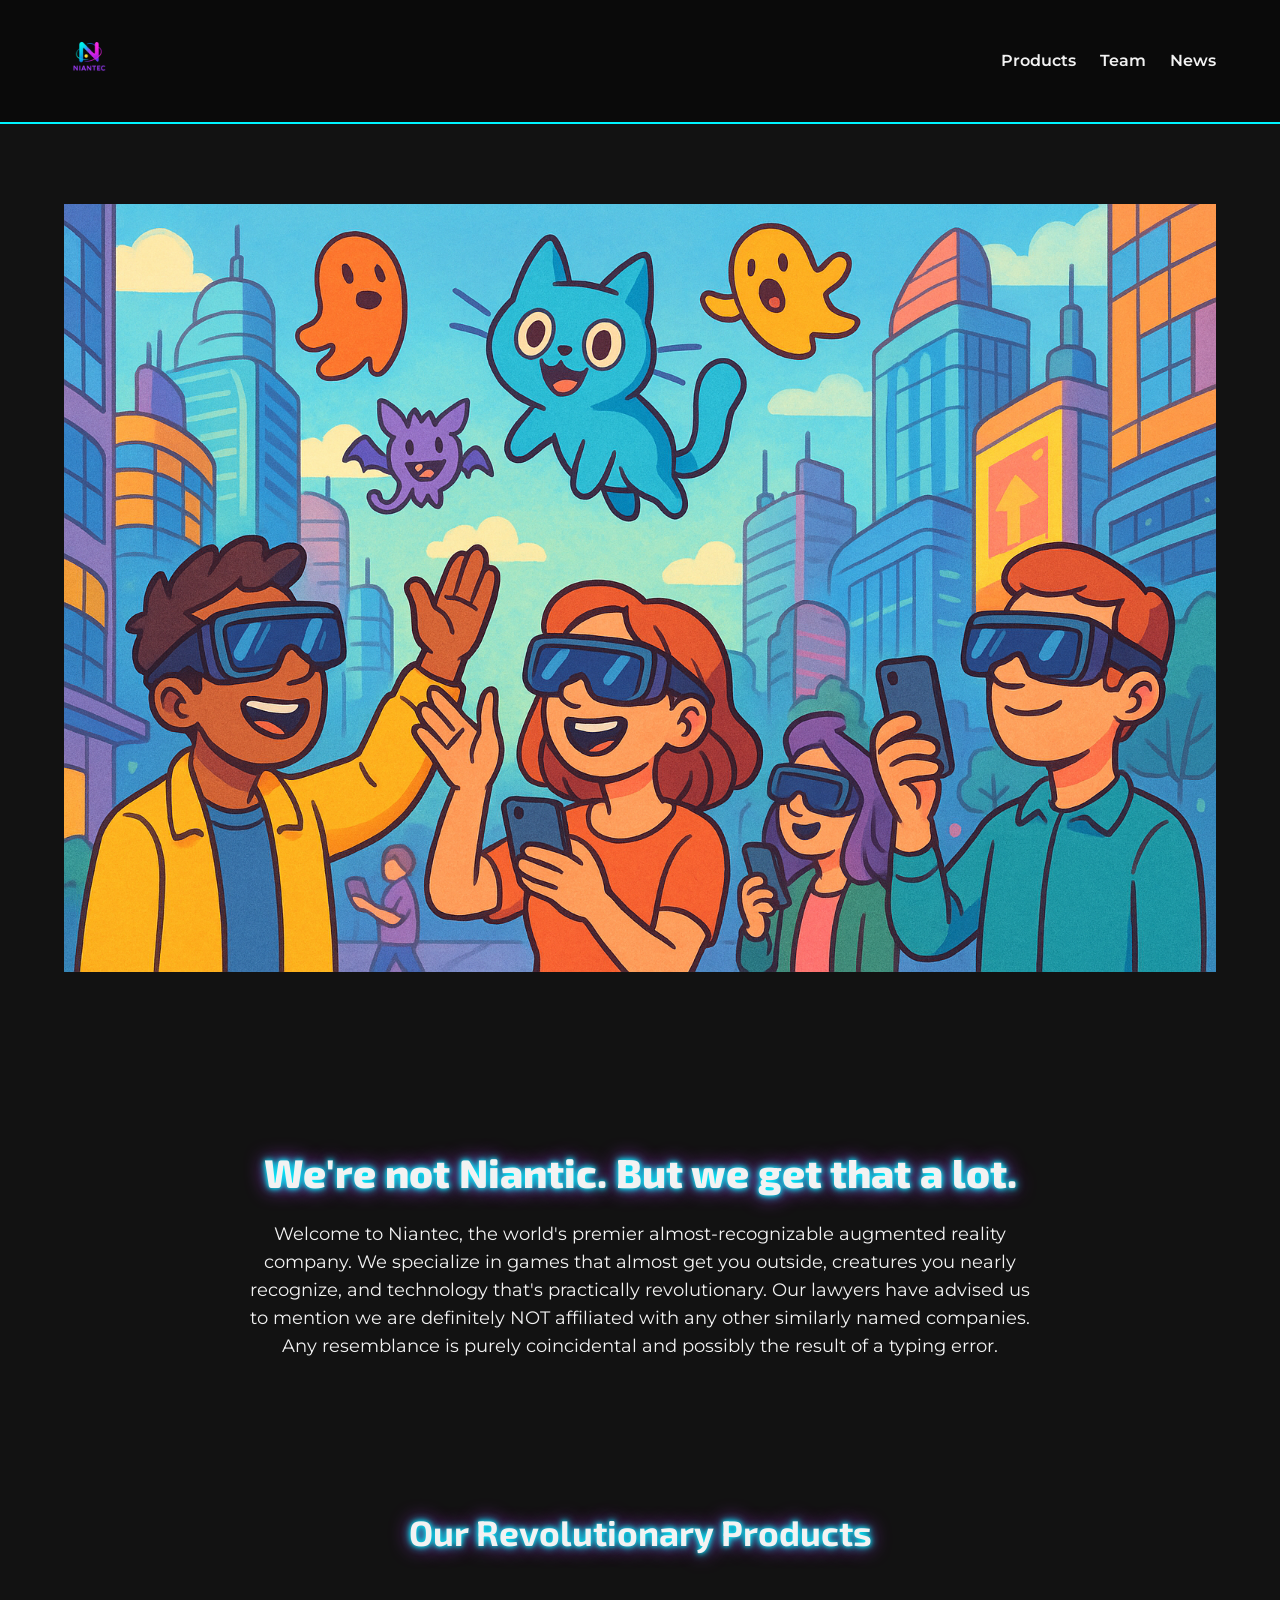
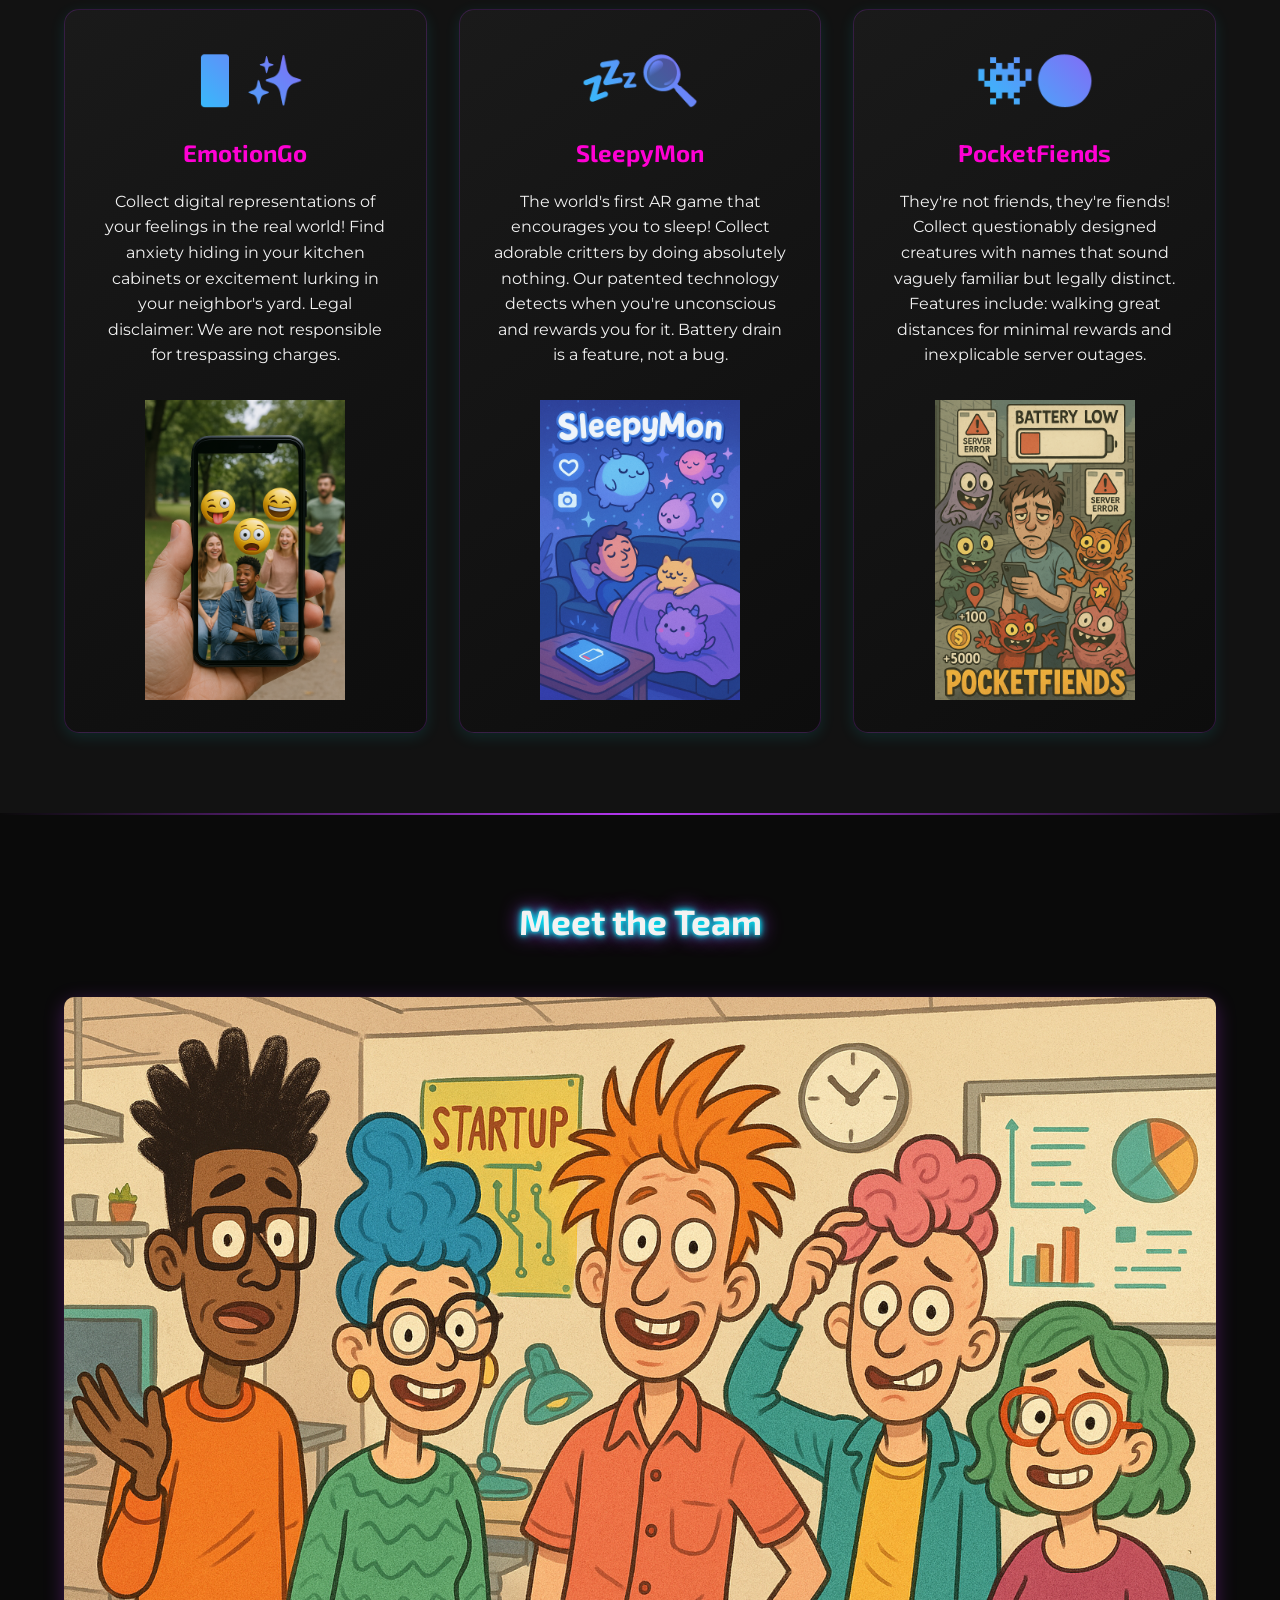
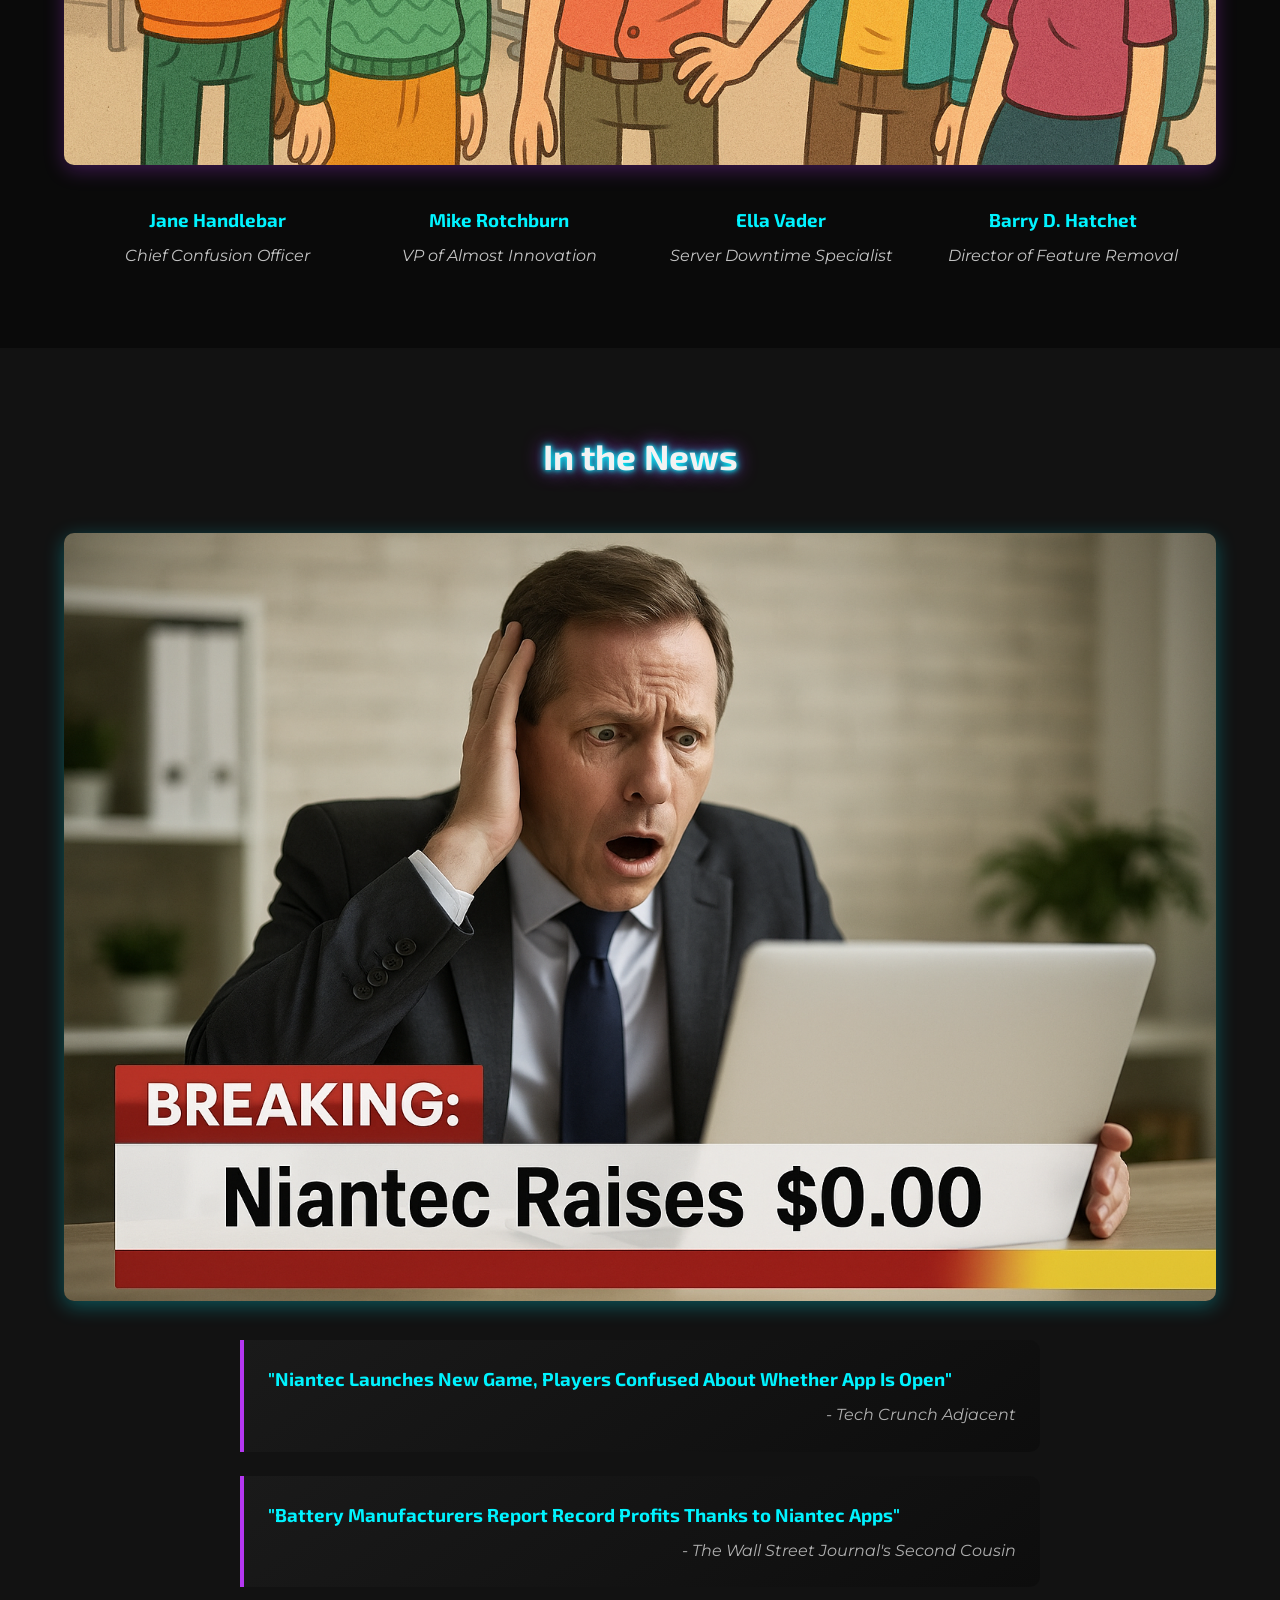
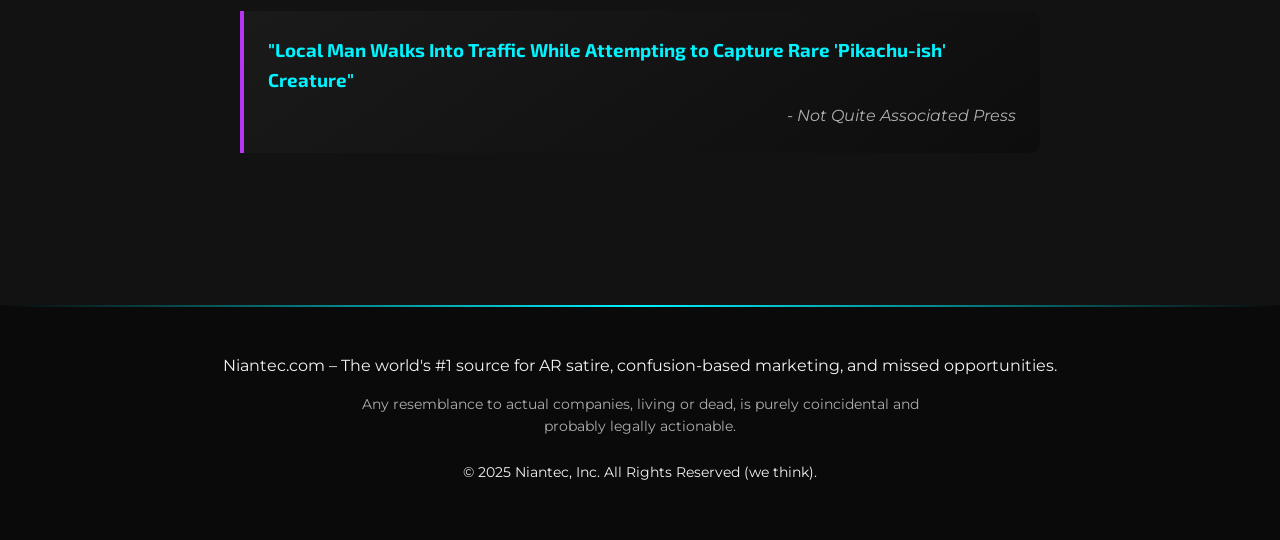
<file: index.html>
<!DOCTYPE html>
<html lang="en">
<head>
    <meta charset="UTF-8">
    <meta name="viewport" content="width=device-width, initial-scale=1.0">
    <title>Niantec - Not That Other AR Company</title>
    <link rel="stylesheet" href="styles.css">
    <link rel="preconnect" href="https://fonts.googleapis.com">
    <link rel="preconnect" href="https://fonts.gstatic.com" crossorigin>
    <link href="https://fonts.googleapis.com/css2?family=Exo+2:wght@400;600;800&family=Montserrat:wght@400;600&display=swap" rel="stylesheet">
</head>
<body>
    <header>
        <div class="container">
            <div class="logo">
                <img src="Niantec1.png" alt="Niantec Logo">
            </div>
            <nav>
                <ul>
                    <li><a href="#products">Products</a></li>
                    <li><a href="#team">Team</a></li>
                    <li><a href="#news">News</a></li>
                </ul>
            </nav>
        </div>
    </header>

    <section class="hero">
        <div class="container">
            <img src="Niantec2.png" alt="Niantec Banner" class="hero-image">
        </div>
    </section>

    <section class="intro">
        <div class="container">
            <h1 class="neon-text">We're not Niantic. But we get that a lot.</h1>
            <p>Welcome to Niantec, the world's premier almost-recognizable augmented reality company. We specialize in games that almost get you outside, creatures you nearly recognize, and technology that's practically revolutionary. Our lawyers have advised us to mention we are definitely NOT affiliated with any other similarly named companies. Any resemblance is purely coincidental and possibly the result of a typing error.</p>
        </div>
    </section>

    <section id="products" class="products">
        <div class="container">
            <h2 class="section-title neon-text">Our Revolutionary Products</h2>
            <div class="product-cards">
                <div class="product-card">
                    <div class="product-icon">📱✨</div>
                    <h3>EmotionGo</h3>
                    <p>Collect digital representations of your feelings in the real world! Find anxiety hiding in your kitchen cabinets or excitement lurking in your neighbor's yard. Legal disclaimer: We are not responsible for trespassing charges.</p>
                    <div class="product-image">
                        <img src="Niantec3.png" alt="EmotionGo App" class="phone-mockup">
                    </div>
                </div>
                
                <div class="product-card">
                    <div class="product-icon">💤🔍</div>
                    <h3>SleepyMon</h3>
                    <p>The world's first AR game that encourages you to sleep! Collect adorable critters by doing absolutely nothing. Our patented technology detects when you're unconscious and rewards you for it. Battery drain is a feature, not a bug.</p>
                    <div class="product-image">
                        <img src="Niantec6.png" alt="SleepyMon App" class="phone-mockup">
                    </div>
                </div>
                
                <div class="product-card">
                    <div class="product-icon">👾🌍</div>
                    <h3>PocketFiends</h3>
                    <p>They're not friends, they're fiends! Collect questionably designed creatures with names that sound vaguely familiar but legally distinct. Features include: walking great distances for minimal rewards and inexplicable server outages.</p>
                    <div class="product-image">
                        <img src="Niantec7.png" alt="PocketFiends App" class="phone-mockup">
                    </div>
                </div>
            </div>
        </div>
    </section>

    <section id="team" class="team">
        <div class="container">
            <h2 class="section-title neon-text">Meet the Team</h2>
            <div class="team-image">
                <img src="Niantec4.png" alt="Niantec Team Photo">
            </div>
            <div class="team-members">
                <div class="team-member">
                    <h3>Jane Handlebar</h3>
                    <p>Chief Confusion Officer</p>
                </div>
                <div class="team-member">
                    <h3>Mike Rotchburn</h3>
                    <p>VP of Almost Innovation</p>
                </div>
                <div class="team-member">
                    <h3>Ella Vader</h3>
                    <p>Server Downtime Specialist</p>
                </div>
                <div class="team-member">
                    <h3>Barry D. Hatchet</h3>
                    <p>Director of Feature Removal</p>
                </div>
            </div>
        </div>
    </section>

    <section id="news" class="news">
        <div class="container">
            <h2 class="section-title neon-text">In the News</h2>
            <div class="news-image">
                <img src="Niantec5.png" alt="Niantec Press">
            </div>
            <div class="news-headlines">
                <div class="headline">
                    <h3>"Niantec Launches New Game, Players Confused About Whether App Is Open"</h3>
                    <p>- Tech Crunch Adjacent</p>
                </div>
                <div class="headline">
                    <h3>"Battery Manufacturers Report Record Profits Thanks to Niantec Apps"</h3>
                    <p>- The Wall Street Journal's Second Cousin</p>
                </div>
                <div class="headline">
                    <h3>"Local Man Walks Into Traffic While Attempting to Capture Rare 'Pikachu-ish' Creature"</h3>
                    <p>- Not Quite Associated Press</p>
                </div>
            </div>
        </div>
    </section>

    <footer>
        <div class="container">
            <p>Niantec.com – The world's #1 source for AR satire, confusion-based marketing, and missed opportunities.</p>
            <p class="disclaimer">Any resemblance to actual companies, living or dead, is purely coincidental and probably legally actionable.</p>
            <p class="copyright">© 2025 Niantec, Inc. All Rights Reserved (we think).</p>
        </div>
    </footer>
</body>
</html>
</file>
<file: styles.css>
/* Base styles */
:root {
    --dark-bg: #121212;
    --darker-bg: #0a0a0a;
    --neon-blue: #00f3ff;
    --neon-purple: #b537f2;
    --neon-pink: #ff00d4;
    --text-light: #f2f2f2;
}

* {
    margin: 0;
    padding: 0;
    box-sizing: border-box;
}

body {
    font-family: 'Montserrat', sans-serif;
    background-color: var(--dark-bg);
    color: var(--text-light);
    line-height: 1.6;
    overflow-x: hidden;
}

.container {
    width: 90%;
    max-width: 1200px;
    margin: 0 auto;
    padding: 1rem 0;
}

img {
    max-width: 100%;
    height: auto;
}

/* Neon text effect */
.neon-text {
    color: var(--text-light);
    text-shadow: 
        0 0 5px var(--neon-blue),
        0 0 10px var(--neon-blue),
        0 0 20px var(--neon-purple);
}

/* Header */
header {
    background-color: var(--darker-bg);
    padding: 1rem 0;
    position: sticky;
    top: 0;
    z-index: 100;
    border-bottom: 2px solid var(--neon-blue);
}

header .container {
    display: flex;
    justify-content: space-between;
    align-items: center;
}

.logo img {
    max-height: 50px;
    width: auto;
}

nav ul {
    display: flex;
    list-style: none;
}

nav ul li {
    margin-left: 1.5rem;
}

nav ul li a {
    color: var(--text-light);
    text-decoration: none;
    font-weight: 600;
    position: relative;
    transition: all 0.3s ease;
}

nav ul li a:hover {
    color: var(--neon-blue);
}

nav ul li a::after {
    content: '';
    position: absolute;
    left: 0;
    bottom: -5px;
    width: 0;
    height: 2px;
    background: var(--neon-purple);
    transition: width 0.3s ease;
}

nav ul li a:hover::after {
    width: 100%;
}

/* Hero section */
.hero {
    position: relative;
    overflow: hidden;
    margin-bottom: 2rem;
}

.hero-image {
    width: 100%;
    display: block;
}

/* Intro section */
.intro {
    padding: 3rem 0;
    text-align: center;
}

.intro h1 {
    font-family: 'Exo 2', sans-serif;
    font-size: 2.5rem;
    font-weight: 800;
    margin-bottom: 1.5rem;
    line-height: 1.2;
}

.intro p {
    max-width: 800px;
    margin: 0 auto;
    font-size: 1.1rem;
}

/* Section styles */
section {
    padding: 4rem 0;
}

.section-title {
    font-family: 'Exo 2', sans-serif;
    font-size: 2.2rem;
    text-align: center;
    margin-bottom: 3rem;
}

/* Products section */
.product-cards {
    display: flex;
    flex-wrap: wrap;
    justify-content: space-between;
    gap: 2rem;
}

.product-card {
    flex: 1 1 300px;
    background: linear-gradient(145deg, #1a1a1a, #0d0d0d);
    border-radius: 15px;
    padding: 2rem;
    box-shadow: 0 4px 15px rgba(0, 243, 255, 0.1);
    transition: transform 0.3s ease, box-shadow 0.3s ease;
    position: relative;
    overflow: hidden;
    border: 1px solid rgba(181, 55, 242, 0.2);
    text-align: center;
    display: flex;
    flex-direction: column;
    min-height: 550px;
    justify-content: space-between;
}

.product-card:hover {
    transform: translateY(-5px);
    box-shadow: 0 8px 25px rgba(0, 243, 255, 0.2);
}

.product-icon {
    font-size: 3rem;
    margin-bottom: 1rem;
    background: linear-gradient(45deg, var(--neon-blue), var(--neon-purple));
    -webkit-background-clip: text;
    background-clip: text;
    -webkit-text-fill-color: transparent;
    display: block;
    text-align: center;
}

.product-card h3 {
    font-family: 'Exo 2', sans-serif;
    font-size: 1.5rem;
    margin-bottom: 1rem;
    color: var(--neon-pink);
    text-align: center;
}

.product-card .product-icon, .product-card h3, .product-card p {
    flex: 0 0 auto;
}

/* Make sure all product cards have uniform content height */
.product-card p {
    min-height: 80px;
    display: flex;
    align-items: center;
    justify-content: center;
}

.product-image {
    margin-top: auto;
    padding-top: 2rem;
    display: flex;
    justify-content: center;
    align-items: flex-end;
}

.phone-mockup {
    max-height: 300px;
    width: auto;
}

/* We don't need the custom adjustment anymore */

/* Team section */
.team {
    background: var(--darker-bg);
    position: relative;
}

.team::before {
    content: '';
    position: absolute;
    top: 0;
    left: 0;
    right: 0;
    height: 2px;
    background: linear-gradient(90deg, transparent, var(--neon-purple), transparent);
}

.team-image {
    text-align: center;
    margin-bottom: 2rem;
}

.team-image img {
    max-width: 100%;
    width: 100%;
    border-radius: 10px;
    box-shadow: 0 5px 20px rgba(181, 55, 242, 0.3);
}

.team-members {
    display: flex;
    flex-wrap: wrap;
    justify-content: center;
    gap: 2rem;
    text-align: center;
}

.team-member {
    flex: 1 1 200px;
    max-width: 250px;
}

.team-member h3 {
    font-family: 'Exo 2', sans-serif;
    color: var(--neon-blue);
    margin-bottom: 0.5rem;
}

.team-member p {
    font-style: italic;
    opacity: 0.8;
}

/* News section */
.news-image {
    text-align: center;
    margin-bottom: 2rem;
}

.news-image img {
    max-width: 100%;
    width: 100%;
    border-radius: 10px;
    box-shadow: 0 5px 20px rgba(0, 243, 255, 0.3);
}

.news-headlines {
    max-width: 800px;
    margin: 0 auto;
}

.headline {
    background: linear-gradient(145deg, #1a1a1a, #0d0d0d);
    border-left: 4px solid var(--neon-purple);
    padding: 1.5rem;
    margin-bottom: 1.5rem;
    border-radius: 0 10px 10px 0;
    transition: transform 0.3s ease;
}

.headline:hover {
    transform: translateX(5px);
}

.headline h3 {
    font-family: 'Exo 2', sans-serif;
    margin-bottom: 0.5rem;
    color: var(--neon-blue);
}

.headline p {
    font-style: italic;
    text-align: right;
    opacity: 0.7;
}

/* Footer */
footer {
    background-color: var(--darker-bg);
    text-align: center;
    padding: 2rem 0;
    margin-top: 3rem;
    position: relative;
}

footer::before {
    content: '';
    position: absolute;
    top: 0;
    left: 0;
    right: 0;
    height: 2px;
    background: linear-gradient(90deg, transparent, var(--neon-blue), transparent);
}

footer p {
    margin-bottom: 0.5rem;
}

.disclaimer {
    font-size: 0.85rem;
    opacity: 0.7;
    max-width: 600px;
    margin: 1rem auto;
}

.copyright {
    font-size: 0.85rem;
    margin-top: 1.5rem;
}

/* Responsive design */
@media (max-width: 768px) {
    .intro h1 {
        font-size: 2rem;
    }
    
    .section-title {
        font-size: 1.8rem;
    }
    
    .product-cards {
        flex-direction: column;
    }
    
    .product-card {
        height: auto;
        padding: 2rem 1rem;
        margin-bottom: 2.5rem;
        overflow: visible;
        min-height: auto;
        display: flex;
        flex-direction: column;
        justify-content: flex-start;
    }
    
    .product-card p {
        min-height: auto;
        display: block;
        margin-bottom: 2rem;
    }
    
    .product-icon, .product-card h3, .product-card p {
        flex: 0 0 auto;
    }
    
    .product-image {
        position: static;
        margin-top: 1rem;
        padding-top: 1.5rem;
        height: auto;
        display: flex;
        justify-content: center;
        align-items: center;
        flex: 1;
    }
    
    .phone-mockup {
        max-height: 180px;
        width: auto;
        display: block;
    }
    
    nav ul {
        gap: 1rem;
    }
    
    nav ul li {
        margin-left: 0.8rem;
    }
    
    .team-image, .news-image {
        width: 100%;
    }
}

@media (max-width: 480px) {
    header .container {
        flex-direction: column;
        gap: 1rem;
    }
    
    .intro h1 {
        font-size: 1.7rem;
    }
    
    .section-title {
        font-size: 1.6rem;
    }
    
    .team-members, .product-cards {
        gap: 1.5rem;
    }
    
    .team-member {
        flex: 0 0 100%;
    }
}

/* Animation keyframes */
@keyframes neon-glow {
    0% {
        text-shadow: 0 0 5px var(--neon-blue), 0 0 10px var(--neon-blue), 0 0 20px var(--neon-purple);
    }
    50% {
        text-shadow: 0 0 10px var(--neon-blue), 0 0 20px var(--neon-blue), 0 0 30px var(--neon-purple);
    }
    100% {
        text-shadow: 0 0 5px var(--neon-blue), 0 0 10px var(--neon-blue), 0 0 20px var(--neon-purple);
    }
}

.neon-text {
    animation: neon-glow 2s infinite alternate;
}
</file>
